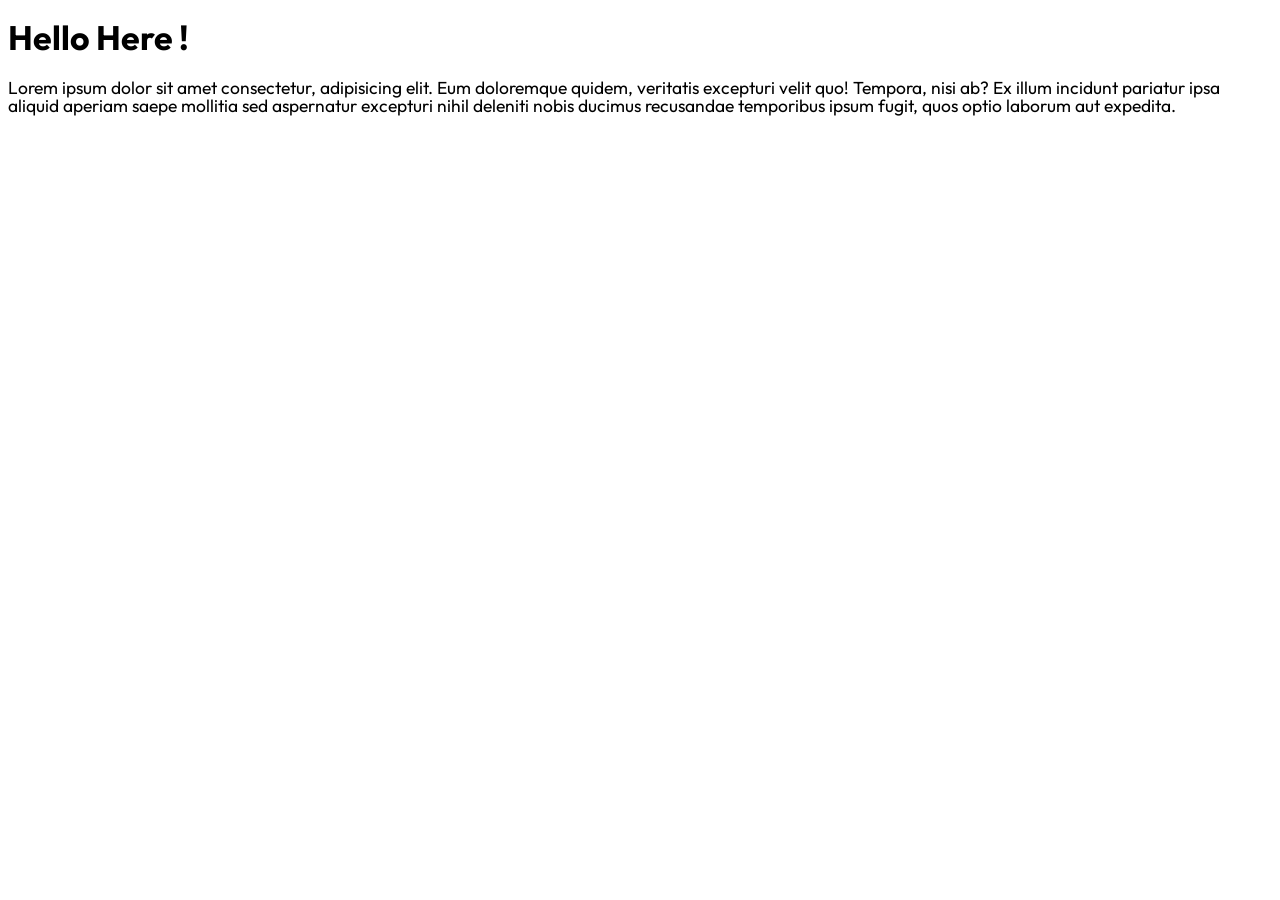
<file: index.html>
<!DOCTYPE html>
<html lang="en">
  <head>
    <meta charset="UTF-8" />
    <meta name="viewport" content="width=device-width, initial-scale=1.0" />
    <link
      rel="icon"
      type="image/png"
      sizes="32x32"
      href="./images/favicon-32x32.png"
    />
    <title>QR code component</title>
    <link rel="stylesheet" href="./styles.css" />
  </head>
  <body>
    <main class="font-outfit">
      <h1>Hello Here !</h1>
      <p>
        Lorem ipsum dolor sit amet consectetur, adipisicing elit. Eum doloremque
        quidem, veritatis excepturi velit quo! Tempora, nisi ab? Ex illum
        incidunt pariatur ipsa aliquid aperiam saepe mollitia sed aspernatur
        excepturi nihil deleniti nobis ducimus recusandae temporibus ipsum
        fugit, quos optio laborum aut expedita.
      </p>
    </main>
  </body>
</html>
</file>
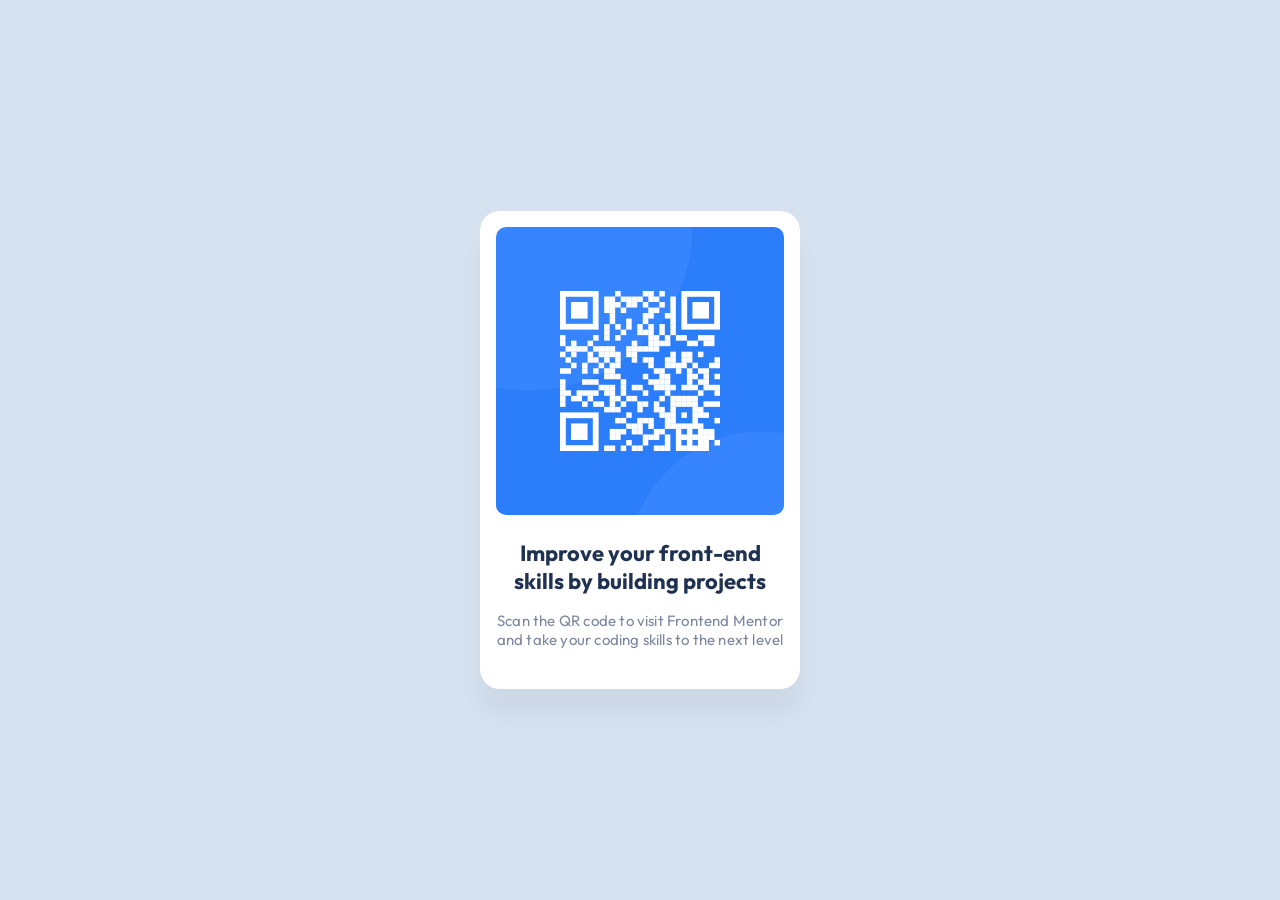
<file: public/index.html>
<!DOCTYPE html>
<html lang="en">
  <head>
    <meta charset="UTF-8" />
    <meta name="viewport" content="width=device-width, initial-scale=1.0" />
    <link
      rel="icon"
      type="image/png"
      sizes="32x32"
      href="./images/favicon-32x32.png"
    />
    <link
      rel="preload"
      href="./fonts/Outfit-Regular.ttf"
      as="font"
      type="font/ttf"
      crossorigin
    />
    <link
      rel="preload"
      href="./fonts/Outfit-Bold.ttf"
      as="font"
      type="font/ttf"
      crossorigin
    />
    <title>QR code component</title>
    <link rel="stylesheet" href="./styles.css" />
  </head>
  <body>
    <main class="background">
      <article class="card">
        <img
          src="./images/image-qr-code.png"
          alt="QR code"
          height="288"
          width="288"
          class="qr-code"
          loading="eager"
        />
        <section class="card__content">
          <h1 class="card__content__title">
            Improve your front-end skills by building projects
          </h1>
          <p class="card__content__body">
            Scan the QR code to visit Frontend Mentor and take your coding
            skills to the next level
          </p>
        </section>
      </article>
    </main>
  </body>
</html>
</file>
<file: styles.css>
@font-face {
  font-family: "Outfit";
  src: url("fonts/Outfit-Regular.ttf");
  font-weight: regular;
  size-adjust: 109%;
  ascent-override: 80%;
  descent-override: 12%;
  line-gap-override: 12%;
  font-display: swap;
}

@font-face {
  font-family: "Outfit";
  src: url("fonts/Outfit-Bold.ttf");
  font-weight: bold;
  size-adjust: 106%;
  ascent-override: 83%;
  descent-override: 14%;
  line-gap-override: 10%;
  font-display: swap;
}

.font-outfit {
  font-family: "Outfit", "Arial";
}
</file>
<file: public/styles.css>
@font-face {
  font-family: "Outfit";
  src: url("fonts/Outfit-Regular.ttf") format("truetype");
  font-weight: normal;
  font-display: swap;
}

@font-face {
  font-family: "Outfit";
  src: url("fonts/Outfit-Bold.ttf") format("truetype");
  font-weight: bold;
  font-display: swap;
}

@font-face {
  font-family: "Outfit-fallback";
  src: local(Arial);
  ascent-override: 100.55%;
  descent-override: 26.14%;
  line-gap-override: 0%;
  size-adjust: 99.45%;
}

:root {
  --clr-white: hsl(0, 0%, 100%);
  --clr-light-gray: hsl(212, 45%, 89%);
  --clr-rayish-blue: hsl(220, 15%, 55%);
  --clr-dark-blue: hsl(218, 44%, 22%);
}

body {
  font-size: 62.5%;
  height: 100vh;
}

* {
  margin: 0;
  padding: 0;
  box-sizing: border-box;
}

.background {
  position: relative;
  height: 100%;
  background-color: var(--clr-light-gray);
  display: grid;
  place-items: center;
}

.card {
  font-family: "Outfit", "Outfit-fallback";
  background-color: var(--clr-white);
  max-width: 20rem;
  border-radius: 1.25rem;
  padding: 1rem;
  display: flex;
  flex-direction: column;
  align-items: center;
  gap: 1.5rem;
  text-align: center;
  padding-bottom: 2.5rem;
  transition: scale 0.2s ease-in-out;
  box-shadow: 0px 25px 25px 0px rgba(0, 0, 0, 0.0477);
}

.card:hover {
  cursor: pointer;
  scale: 105%;
}

.card__content {
  display: flex;
  flex-direction: column;
  gap: 1rem;
}

.card__content__title {
  font-size: 2.2em;
  color: var(--clr-dark-blue);
  font-weight: bold;
}

.card__content__body {
  color: var(--clr-rayish-blue);
  font-size: 1.5em;
  letter-spacing: 0.19px;
}

.qr-code {
  border-radius: 0.625rem;
}
</file>
